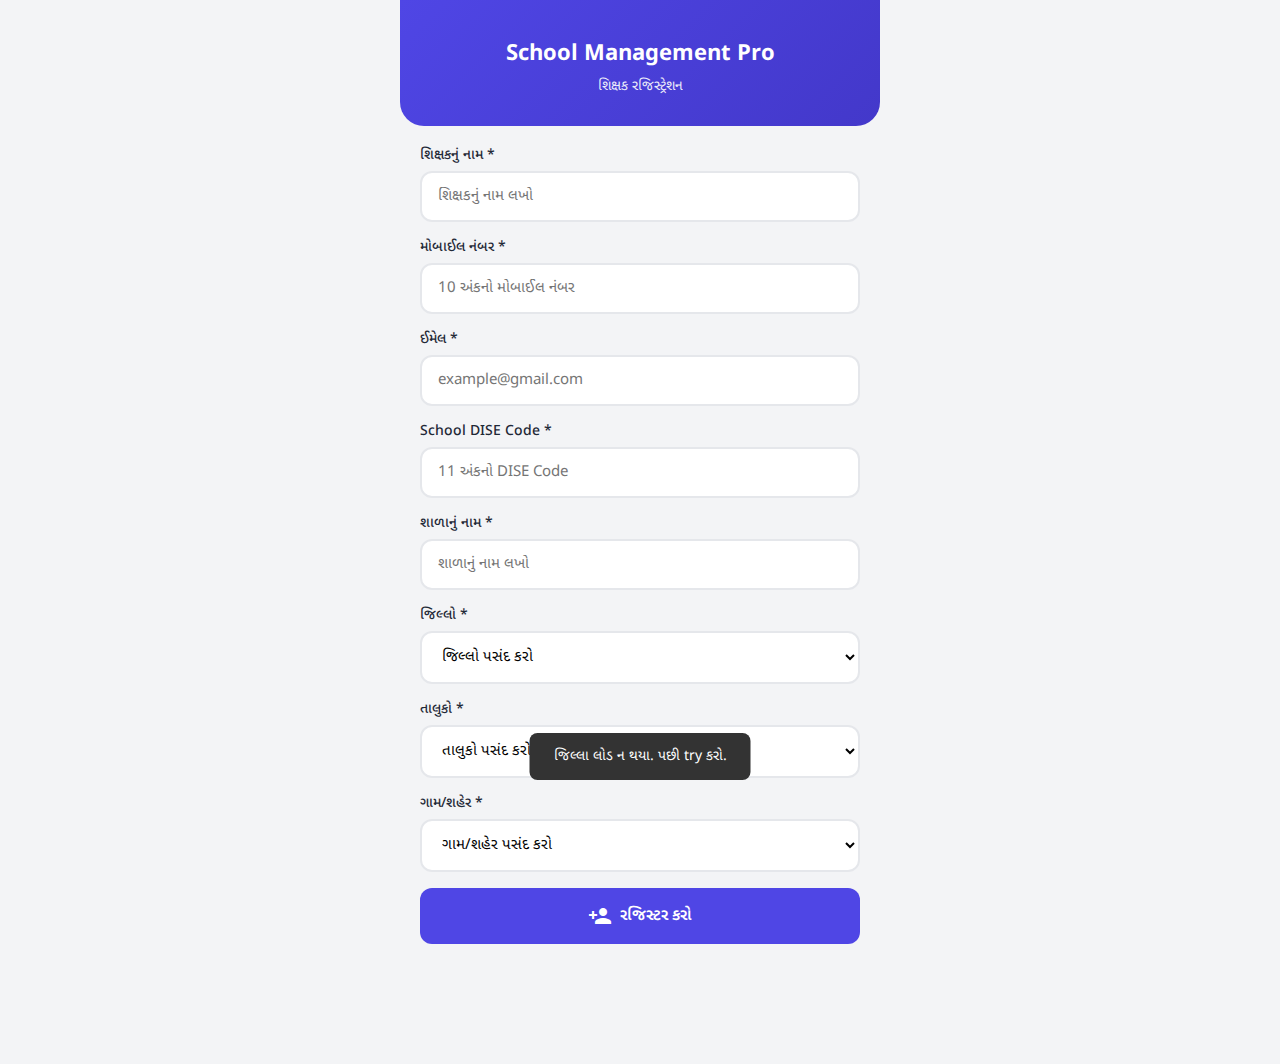
<file: index.html>
<!DOCTYPE html>
<html lang="gu">
<head>
  <meta charset="UTF-8">
  <meta name="viewport" content="width=device-width, initial-scale=1.0, maximum-scale=1.0, user-scalable=no">
  <meta name="theme-color" content="#4F46E5">
  <meta name="description" content="School Management Pro - શાળા વ્યવસ્થાપન એપ">
  
  <!-- PWA -->
  <link rel="manifest" href="manifest.json">
  <link rel="apple-touch-icon" href="icons/icon-192.png">
  <meta name="apple-mobile-web-app-capable" content="yes">
  <meta name="apple-mobile-web-app-status-bar-style" content="black-translucent">
  
  <title>School Management Pro</title>
  
  <!-- Google Fonts -->
  <link href="https://fonts.googleapis.com/css2?family=Noto+Sans+Gujarati:wght@400;500;600;700&display=swap" rel="stylesheet">
  <link href="https://fonts.googleapis.com/icon?family=Material+Icons" rel="stylesheet">
  
  <!-- CSS -->
  <link rel="stylesheet" href="style.css">
</head>
<body>
  <div id="app">
    
    <!-- Splash Screen -->
    <div id="splash-screen" class="screen active">
      <div class="splash-content">
        <div class="app-icon">
          <span class="material-icons">school</span>
        </div>
        <h1>School Management Pro</h1>
        <div class="loader"></div>
        <p class="splash-text">Loading...</p>
      </div>
    </div>

    <!-- Registration Screen -->
    <div id="registration-screen" class="screen">
      <div class="header">
        <h1>School Management Pro</h1>
        <p>શિક્ષક રજિસ્ટ્રેશન</p>
      </div>
      <div class="form-container">
        <div class="input-group">
          <label>શિક્ષકનું નામ *</label>
          <input type="text" id="teacherName" placeholder="શિક્ષકનું નામ લખો">
        </div>
        <div class="input-group">
          <label>મોબાઈલ નંબર *</label>
          <input type="tel" id="mobile" placeholder="10 અંકનો મોબાઈલ નંબર" maxlength="10" inputmode="numeric">
        </div>
        <div class="input-group">
          <label>ઈમેલ *</label>
          <input type="email" id="email" placeholder="example@gmail.com">
        </div>
        <div class="input-group">
          <label>School DISE Code *</label>
          <input type="text" id="schoolDISE" placeholder="11 અંકનો DISE Code" maxlength="11" inputmode="numeric">
        </div>
        <div class="input-group">
          <label>શાળાનું નામ *</label>
          <input type="text" id="schoolName" placeholder="શાળાનું નામ લખો">
        </div>
        <div class="input-group">
          <label>જિલ્લો *</label>
          <select id="district">
            <option value="">જિલ્લો પસંદ કરો</option>
          </select>
        </div>
        <div class="input-group">
          <label>તાલુકો *</label>
          <select id="taluka">
            <option value="">તાલુકો પસંદ કરો</option>
          </select>
        </div>
        <div class="input-group">
          <label>ગામ/શહેર *</label>
          <select id="city">
            <option value="">ગામ/શહેર પસંદ કરો</option>
          </select>
        </div>
        <button class="btn-primary" id="registerBtn">
          <span class="material-icons">person_add</span>
          રજિસ્ટર કરો
        </button>
      </div>
    </div>

    <!-- Main Dashboard -->
    <div id="dashboard-screen" class="screen">
      <div class="dashboard-header">
        <div class="app-title">School Management Pro</div>
        <div class="user-info">
          <span class="greeting">નમસ્તે, <span id="userName"></span></span>
          <span class="school-info" id="schoolInfo"></span>
        </div>
      </div>
      
      <div class="card-grid">
        <div class="card" data-screen="absent">
          <div class="card-icon absent"><span class="material-icons">person_off</span></div>
          <span class="card-title">Absent Message</span>
        </div>
        <div class="card" data-screen="testmarks">
          <div class="card-icon marks"><span class="material-icons">grading</span></div>
          <span class="card-title">Test Marks</span>
        </div>
        <div class="card" data-screen="homework">
          <div class="card-icon homework"><span class="material-icons">menu_book</span></div>
          <span class="card-title">Homework</span>
        </div>
        <div class="card" data-screen="othermsg">
          <div class="card-icon other"><span class="material-icons">chat</span></div>
          <span class="card-title">Other Message</span>
        </div>
        <div class="card" data-screen="finalexam">
          <div class="card-icon exam"><span class="material-icons">emoji_events</span></div>
          <span class="card-title">Final Exam</span>
        </div>
        <div class="card" data-screen="students">
          <div class="card-icon students"><span class="material-icons">groups</span></div>
          <span class="card-title">Update Students</span>
        </div>
        <div class="card" data-screen="settings">
          <div class="card-icon settings"><span class="material-icons">settings</span></div>
          <span class="card-title">Settings</span>
        </div>
        <div class="card" data-screen="helper">
          <div class="card-icon helper"><span class="material-icons">help_outline</span></div>
          <span class="card-title">Teacher Helper</span>
        </div>
        <div class="card" data-screen="contact">
          <div class="card-icon contact"><span class="material-icons">contact_support</span></div>
          <span class="card-title">Contact Us</span>
        </div>
      </div>
    </div>

    <!-- Absent Message Screen -->
    <div id="absent-screen" class="screen">
      <div class="screen-header">
        <button class="back-btn"><span class="material-icons">arrow_back</span></button>
        <h2>Absent Message</h2>
      </div>
      <div class="tabs">
        <button class="tab active" data-tab="sms">SMS</button>
        <button class="tab" data-tab="whatsapp">WhatsApp</button>
        <button class="tab" data-tab="call">Call</button>
      </div>
      <div class="student-list" id="absentStudentList"></div>
      <div class="bottom-section">
        <button class="btn-send" id="absentSendBtn"><span class="material-icons">send</span> મેસેજ મોકલો</button>
        <div class="grade-strip" id="absentGradeStrip"></div>
      </div>
    </div>

    <!-- Test Marks Screen -->
    <div id="testmarks-screen" class="screen">
      <div class="screen-header">
        <button class="back-btn"><span class="material-icons">arrow_back</span></button>
        <h2>Test Marks</h2>
      </div>
      <div class="tabs">
        <button class="tab active" data-tab="sms">SMS</button>
        <button class="tab" data-tab="whatsapp">WhatsApp</button>
      </div>
      <div class="marks-header">
        <select id="testSubject"><option value="">વિષય પસંદ કરો</option></select>
        <input type="date" id="testDate">
        <input type="number" id="totalMarks" placeholder="કુલ માર્ક્સ">
      </div>
      <div class="student-list" id="testmarksStudentList"></div>
      <div class="bottom-section">
        <button class="btn-send" id="testmarksSendBtn"><span class="material-icons">send</span> માર્ક્સ મોકલો</button>
        <div class="grade-strip" id="testmarksGradeStrip"></div>
      </div>
    </div>

    <!-- Homework Screen -->
    <div id="homework-screen" class="screen">
      <div class="screen-header">
        <button class="back-btn"><span class="material-icons">arrow_back</span></button>
        <h2>Homework</h2>
      </div>
      <div class="tabs">
        <button class="tab active" data-tab="sms">SMS</button>
        <button class="tab" data-tab="whatsapp">WhatsApp</button>
      </div>
      <div class="homework-subjects" id="homeworkSubjects"></div>
      <div class="bottom-section">
        <button class="btn-send" id="homeworkSendBtn"><span class="material-icons">send</span> હોમવર્ક મોકલો</button>
        <div class="grade-strip" id="homeworkGradeStrip"></div>
      </div>
    </div>

    <!-- Other Message Screen -->
    <div id="othermsg-screen" class="screen">
      <div class="screen-header">
        <button class="back-btn"><span class="material-icons">arrow_back</span></button>
        <h2>Other Message</h2>
      </div>
      <div class="tabs">
        <button class="tab active" data-tab="sms">SMS</button>
        <button class="tab" data-tab="whatsapp">WhatsApp</button>
      </div>
      <div class="message-box">
        <textarea id="customMessage" placeholder="અહીં મેસેજ લખો..." rows="5"></textarea>
      </div>
      <div class="bottom-section">
        <button class="btn-send" id="othermsgSendBtn"><span class="material-icons">send</span> મેસેજ મોકલો</button>
        <div class="grade-strip" id="othermsgGradeStrip"></div>
      </div>
    </div>

    <!-- Final Exam Screen -->
    <div id="finalexam-screen" class="screen">
      <div class="screen-header">
        <button class="back-btn"><span class="material-icons">arrow_back</span></button>
        <h2>Final Exam</h2>
      </div>
      <div class="tabs">
        <button class="tab active" data-tab="sms">SMS</button>
        <button class="tab" data-tab="whatsapp">WhatsApp</button>
      </div>
      <div class="exam-status" id="examStatus"></div>
      <div class="student-list" id="finalexamStudentList"></div>
      <div class="bottom-section">
        <button class="btn-send" id="finalexamSendBtn"><span class="material-icons">send</span> બધાને માર્ક્સ મોકલો</button>
        <div class="grade-strip" id="finalexamGradeStrip"></div>
      </div>
    </div>

    <!-- Student Entry Screen -->
    <div id="studententry-screen" class="screen">
      <div class="screen-header">
        <button class="back-btn"><span class="material-icons">arrow_back</span></button>
        <h2 id="studentEntryName"></h2>
      </div>
      <div class="attendance-toggle">
        <label class="toggle-option">
          <input type="radio" name="studentAttendance" value="present" checked>
          <span class="toggle-btn present">હાજર</span>
        </label>
        <label class="toggle-option">
          <input type="radio" name="studentAttendance" value="absent">
          <span class="toggle-btn absent">ગેરહાજર</span>
        </label>
      </div>
      <div class="marks-entry" id="marksEntrySection">
        <h3>માર્ક્સ દાખલ કરો</h3>
        <div id="subjectMarksInputs"></div>
        <div class="input-group">
          <label>કુલ ગુણ (દરેક વિષય માટે)</label>
          <input type="number" id="examTotalMarks" placeholder="100">
        </div>
      </div>
      <button class="btn-primary save-marks-btn" id="saveMarksBtn">
        <span class="material-icons">save</span> માર્ક્સ સેવ કરો
      </button>
    </div>

    <!-- Update Students Screen -->
    <div id="students-screen" class="screen">
      <div class="screen-header">
        <button class="back-btn"><span class="material-icons">arrow_back</span></button>
        <h2>Update Students</h2>
      </div>
      <div class="tabs">
        <button class="tab active" data-tab="import">Import Students</button>
        <button class="tab" data-tab="remove">Remove Students</button>
      </div>
      
      <div id="importSection" class="student-section">
        <div class="section-card">
          <h3><span class="material-icons">person_add</span> Quick Add Student</h3>
          <div class="input-group">
            <input type="text" id="quickStudentName" placeholder="વિદ્યાર્થીનું નામ">
          </div>
          <div class="input-group">
            <input type="tel" id="quickStudentMobile" placeholder="મોબાઈલ નંબર" maxlength="10">
          </div>
          <div class="input-group">
            <select id="quickStudentGrade"></select>
          </div>
          <button class="btn-primary" id="quickAddBtn">
            <span class="material-icons">add</span> Add Student
          </button>
        </div>
        
        <div class="section-card">
          <h3><span class="material-icons">upload_file</span> Import from Excel/CSV</h3>
          <div class="template-download">
            <p>Excel Template</p>
            <button class="btn-outline" id="downloadTemplateBtn">
              <span class="material-icons">download</span> Click Here
            </button>
            <small>Excel ડાઉનલોડ કરો અને તેમાં વિદ્યાર્થીઓના નામ નાખીને અપલોડ કરો</small>
          </div>
          <div class="file-upload" id="fileUploadArea">
            <span class="material-icons">cloud_upload</span>
            <p>ફાઈલ અહીં ડ્રોપ કરો અથવા ક્લિક કરો</p>
            <input type="file" id="studentFile" accept=".xlsx,.xls,.csv">
          </div>
          <div class="import-options">
            <label class="radio-option">
              <input type="radio" name="importOption" value="replace">
              <span>Replace All Students</span>
              <small>અગાઉના બધા વિદ્યાર્થીઓ દૂર કરી નવા ઉમેરો</small>
            </label>
            <label class="radio-option">
              <input type="radio" name="importOption" value="add" checked>
              <span>Add New Students</span>
              <small>અગાઉના વિદ્યાર્થીઓ રાખીને નવા ઉમેરો</small>
            </label>
          </div>
          <div class="input-group">
            <select id="importGrade"></select>
          </div>
          <button class="btn-primary" id="importBtn">
            <span class="material-icons">publish</span> Import
          </button>
        </div>
      </div>
      
      <div id="removeSection" class="student-section" style="display:none;">
        <div class="section-card">
          <div class="input-group">
            <select id="removeGrade"></select>
          </div>
          <div class="student-list" id="removeStudentList"></div>
          <button class="btn-danger" id="removeBtn">
            <span class="material-icons">delete</span> Remove Selected Students
          </button>
        </div>
      </div>
    </div>

    <!-- Settings Screen -->
    <div id="settings-screen" class="screen">
      <div class="screen-header">
        <button class="back-btn"><span class="material-icons">arrow_back</span></button>
        <h2>Settings</h2>
      </div>
      <div class="tabs">
        <button class="tab active" data-tab="language">Language</button>
        <button class="tab" data-tab="message">Message</button>
      </div>
      
      <div id="languageSection" class="settings-section">
        <h3>Select App Language</h3>
        <p>બધા સંદેશાઓ આ ભાષામાં મોકલાશે</p>
        <div class="language-options">
          <label class="radio-option"><input type="radio" name="language" value="gujarati" checked><span>ગુજરાતી</span></label>
          <label class="radio-option"><input type="radio" name="language" value="english"><span>English</span></label>
          <label class="radio-option"><input type="radio" name="language" value="hindi"><span>हिन्दी</span></label>
        </div>
        <button class="btn-primary" id="saveLanguageBtn"><span class="material-icons">save</span> Save Language</button>
      </div>
      
      <div id="messageSection" class="settings-section" style="display:none;">
        <div class="template-card">
          <h4>Absent Message Template</h4>
          <textarea id="absentTemplate">આજે તારીખ ({date}) {name} શાળામાં ગેરહાજર હતા. તો આપનું બાળક રોજ શાળામાં હાજર રહે તેવી નમ્ર વિનંતી, (શ્રી {school}).</textarea>
        </div>
        <div class="template-card">
          <h4>Marks Message Template</h4>
          <textarea id="marksTemplate">આજે તારીખ({date}) {subject} ની ટેસ્ટમાં {name} ના માર્ક્સ: {marks}/{total}, (શ્રી {school}).</textarea>
        </div>
        <div class="template-card">
          <h4>TEST Message (Absent)</h4>
          <textarea id="testAbsentTemplate">આજે તારીખ({date}) {subject} ની ટેસ્ટમાં {name} ગેરહાજર હતા, (શ્રી {school}).</textarea>
        </div>
        <div class="template-card">
          <h4>Homework Message Template</h4>
          <textarea id="homeworkTemplate">આજે તારીખ ({date}) ના રોજ આજનું હોમવર્ક: {subjects}, (શ્રી {school}).</textarea>
        </div>
        <div class="template-card">
          <h4>Final Exam Message Template</h4>
          <textarea id="finalExamTemplate">વિદ્યાર્થી: {name} નું પ્રથમ સત્રાંત પરીક્ષાનું પરિણામ: {marks}, (શ્રી {school}).</textarea>
        </div>
        <div class="template-card">
          <h4>Final Exam Absent Message</h4>
          <textarea id="finalAbsentTemplate">વિદ્યાર્થી: {name} પ્રથમ સત્રાંત પરીક્ષામાં ગેરહાજર હતા, (શ્રી {school}).</textarea>
        </div>
        <div class="template-actions">
          <button class="btn-outline" id="resetTemplatesBtn"><span class="material-icons">refresh</span> Reset</button>
          <button class="btn-primary" id="saveTemplatesBtn"><span class="material-icons">save</span> Save</button>
        </div>
      </div>
    </div>

    <!-- Teacher Helper Screen -->
    <div id="helper-screen" class="screen">
      <div class="screen-header">
        <button class="back-btn"><span class="material-icons">arrow_back</span></button>
        <h2>Teacher Helper</h2>
      </div>
      <div class="helper-list" id="helperList"></div>
    </div>

    <!-- Contact Us Screen -->
    <div id="contact-screen" class="screen">
      <div class="screen-header">
        <button class="back-btn"><span class="material-icons">arrow_back</span></button>
        <h2>Contact Us</h2>
      </div>
      <div class="contact-options">
        <a class="contact-card" id="emailSupport"><span class="material-icons">email</span><span>Email Support</span></a>
        <a class="contact-card" id="whatsappSupport"><span class="material-icons">chat</span><span>WhatsApp Support</span></a>
      </div>
      <div class="social-section">
        <h3>Follow Us</h3>
        <div class="social-links" id="socialLinks"></div>
      </div>
    </div>

  </div>

  <!-- Toast -->
  <div id="toast" class="toast"></div>
  
  <!-- Loading -->
  <div id="loadingOverlay" class="loading-overlay">
    <div class="spinner"></div>
  </div>

  <!-- Confirm Dialog -->
  <div id="confirmDialog" class="dialog-overlay">
    <div class="dialog">
      <p id="confirmMessage"></p>
      <div class="dialog-actions">
        <button class="btn-outline" id="confirmCancel">રદ કરો</button>
        <button class="btn-danger" id="confirmOk">હા, ડિલીટ કરો</button>
      </div>
    </div>
  </div>

  <script src="app.js"></script>
</body>
</html>
</file>
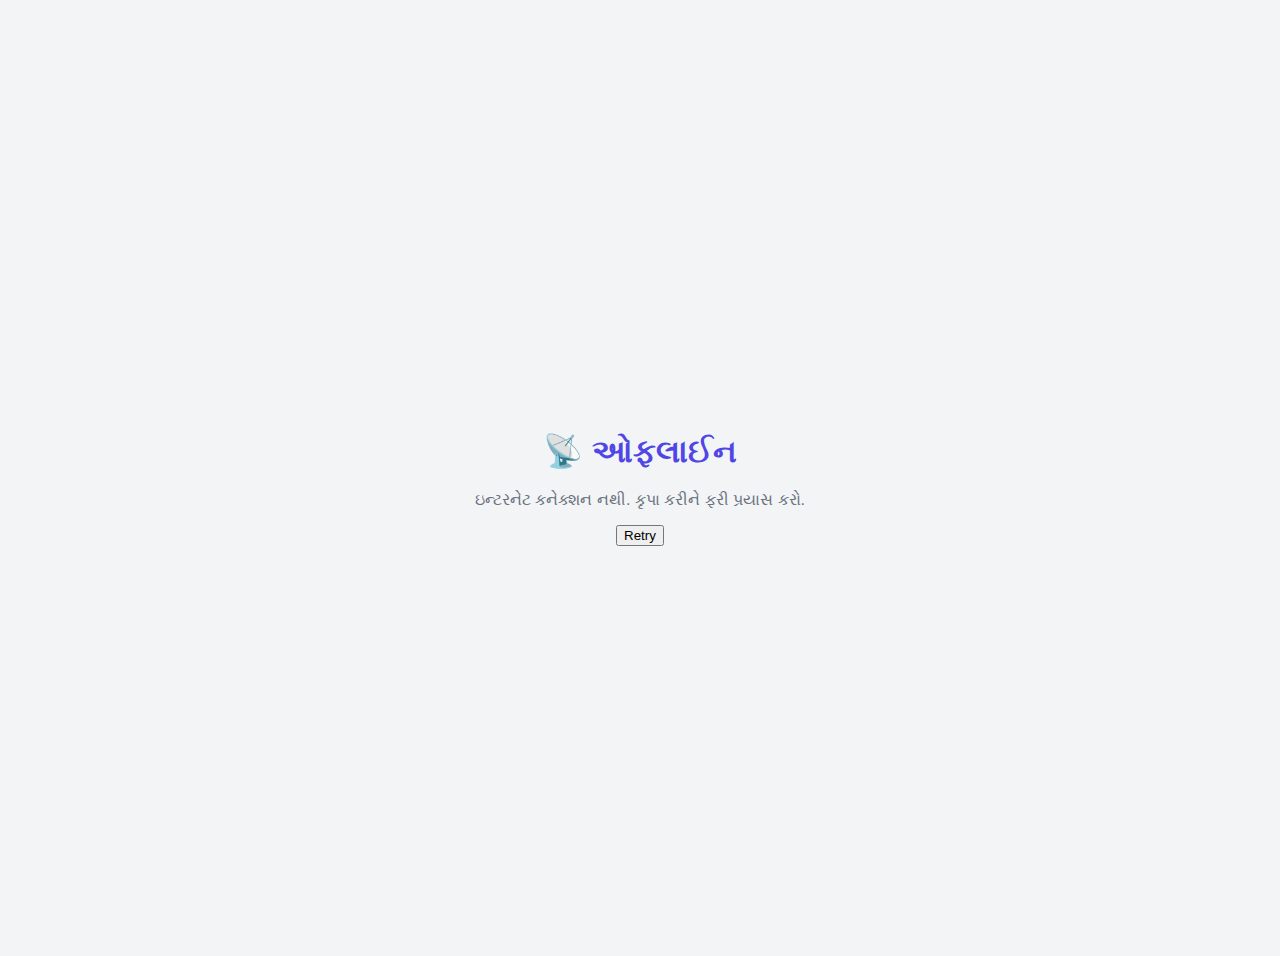
<file: offline.html>
<!DOCTYPE html>
<html lang="gu">
<head>
  <meta charset="UTF-8">
  <meta name="viewport" content="width=device-width, initial-scale=1.0">
  <title>Offline - School Management Pro</title>
  <style>
    body { font-family: sans-serif; display: flex; align-items: center; justify-content: center; min-height: 100vh; background: #F3F4F6; text-align: center; padding: 20px; }
    h1 { color: #4F46E5; }
    p { color: #6B7280; }
  </style>
</head>
<body>
  <div>
    <h1>📡 ઓફલાઈન</h1>
    <p>ઇન્ટરનેટ કનેક્શન નથી. કૃપા કરીને ફરી પ્રયાસ કરો.</p>
    <button onclick="location.reload()">Retry</button>
  </div>
</body>
</html>
</file>
<file: style.css>
/* ========== ROOT VARIABLES ========== */
:root {
  --primary: #4F46E5;
  --primary-dark: #4338CA;
  --secondary: #10B981;
  --danger: #EF4444;
  --warning: #F59E0B;
  --bg: #F3F4F6;
  --card-bg: #FFFFFF;
  --text: #1F2937;
  --text-light: #6B7280;
  --border: #E5E7EB;
  --shadow: 0 4px 6px -1px rgba(0, 0, 0, 0.1);
  --radius: 12px;
}

/* ========== RESET ========== */
* {
  margin: 0;
  padding: 0;
  box-sizing: border-box;
}

body {
  font-family: 'Noto Sans Gujarati', sans-serif;
  background: var(--bg);
  color: var(--text);
  min-height: 100vh;
  -webkit-tap-highlight-color: transparent;
  overflow-x: hidden;
}

#app {
  max-width: 480px;
  margin: 0 auto;
  min-height: 100vh;
  background: var(--bg);
  position: relative;
}

/* ========== SCREENS ========== */
.screen {
  display: none;
  min-height: 100vh;
  padding-bottom: 100px;
}

.screen.active {
  display: block;
  animation: fadeIn 0.3s ease;
}

@keyframes fadeIn {
  from { opacity: 0; }
  to { opacity: 1; }
}

/* ========== SPLASH SCREEN ========== */
#splash-screen {
  display: flex;
  align-items: center;
  justify-content: center;
  background: linear-gradient(135deg, var(--primary), var(--primary-dark));
  padding-bottom: 0;
}

.splash-content {
  text-align: center;
  color: white;
}

.app-icon {
  width: 100px;
  height: 100px;
  background: white;
  border-radius: 24px;
  display: flex;
  align-items: center;
  justify-content: center;
  margin: 0 auto 20px;
  box-shadow: 0 10px 40px rgba(0,0,0,0.2);
}

.app-icon .material-icons {
  font-size: 56px;
  color: var(--primary);
}

.splash-content h1 {
  font-size: 24px;
  margin-bottom: 24px;
}

.splash-text {
  margin-top: 16px;
  opacity: 0.8;
}

.loader {
  width: 40px;
  height: 40px;
  border: 3px solid rgba(255,255,255,0.3);
  border-top-color: white;
  border-radius: 50%;
  animation: spin 1s linear infinite;
  margin: 0 auto;
}

@keyframes spin {
  to { transform: rotate(360deg); }
}

/* ========== HEADERS ========== */
.header {
  background: linear-gradient(135deg, var(--primary), var(--primary-dark));
  padding: 40px 20px 30px;
  text-align: center;
  color: white;
  border-radius: 0 0 24px 24px;
}

.header h1 {
  font-size: 22px;
  margin-bottom: 8px;
}

.header p {
  opacity: 0.9;
  font-size: 14px;
}

.dashboard-header {
  background: linear-gradient(135deg, var(--primary), var(--primary-dark));
  padding: 20px;
  color: white;
  border-radius: 0 0 24px 24px;
}

.app-title {
  font-size: 20px;
  font-weight: 600;
  margin-bottom: 12px;
}

.user-info {
  background: rgba(255,255,255,0.15);
  padding: 12px 16px;
  border-radius: 12px;
}

.greeting {
  display: block;
  font-size: 16px;
  font-weight: 500;
}

.school-info {
  display: block;
  font-size: 12px;
  opacity: 0.9;
  margin-top: 4px;
}

.screen-header {
  display: flex;
  align-items: center;
  padding: 16px;
  background: var(--card-bg);
  border-bottom: 1px solid var(--border);
  position: sticky;
  top: 0;
  z-index: 100;
}

.back-btn {
  width: 40px;
  height: 40px;
  border: none;
  background: var(--bg);
  border-radius: 10px;
  display: flex;
  align-items: center;
  justify-content: center;
  cursor: pointer;
  margin-right: 12px;
  transition: background 0.2s;
}

.back-btn:active {
  background: var(--border);
}

.screen-header h2 {
  font-size: 18px;
  font-weight: 600;
}

/* ========== FORMS ========== */
.form-container {
  padding: 20px;
}

.input-group {
  margin-bottom: 16px;
}

.input-group label {
  display: block;
  font-size: 14px;
  font-weight: 500;
  margin-bottom: 6px;
  color: var(--text);
}

.input-group input,
.input-group select,
.input-group textarea {
  width: 100%;
  padding: 14px 16px;
  border: 2px solid var(--border);
  border-radius: var(--radius);
  font-size: 15px;
  font-family: inherit;
  transition: border-color 0.2s;
  background: white;
}

.input-group input:focus,
.input-group select:focus,
.input-group textarea:focus {
  outline: none;
  border-color: var(--primary);
}

/* ========== BUTTONS ========== */
.btn-primary {
  width: 100%;
  padding: 16px;
  background: var(--primary);
  color: white;
  border: none;
  border-radius: var(--radius);
  font-size: 16px;
  font-weight: 600;
  font-family: inherit;
  cursor: pointer;
  display: flex;
  align-items: center;
  justify-content: center;
  gap: 8px;
  transition: background 0.2s, transform 0.1s;
}

.btn-primary:hover {
  background: var(--primary-dark);
}

.btn-primary:active {
  transform: scale(0.98);
}

.btn-outline {
  padding: 12px 20px;
  background: transparent;
  color: var(--primary);
  border: 2px solid var(--primary);
  border-radius: var(--radius);
  font-size: 14px;
  font-weight: 500;
  font-family: inherit;
  cursor: pointer;
  display: inline-flex;
  align-items: center;
  gap: 6px;
}

.btn-danger {
  width: 100%;
  padding: 16px;
  background: var(--danger);
  color: white;
  border: none;
  border-radius: var(--radius);
  font-size: 16px;
  font-weight: 600;
  font-family: inherit;
  cursor: pointer;
  display: flex;
  align-items: center;
  justify-content: center;
  gap: 8px;
}

.btn-send {
  width: 100%;
  padding: 14px;
  background: var(--secondary);
  color: white;
  border: none;
  border-radius: var(--radius);
  font-size: 15px;
  font-weight: 600;
  font-family: inherit;
  cursor: pointer;
  display: flex;
  align-items: center;
  justify-content: center;
  gap: 8px;
  margin-bottom: 12px;
}

/* ========== CARD GRID ========== */
.card-grid {
  display: grid;
  grid-template-columns: repeat(3, 1fr);
  gap: 12px;
  padding: 20px;
}

.card {
  background: var(--card-bg);
  border-radius: var(--radius);
  padding: 16px 12px;
  text-align: center;
  box-shadow: var(--shadow);
  cursor: pointer;
  transition: transform 0.2s;
}

.card:active {
  transform: scale(0.95);
}

.card-icon {
  width: 48px;
  height: 48px;
  border-radius: 12px;
  display: flex;
  align-items: center;
  justify-content: center;
  margin: 0 auto 8px;
}

.card-icon .material-icons {
  font-size: 26px;
  color: white;
}

.card-icon.absent { background: linear-gradient(135deg, #EF4444, #DC2626); }
.card-icon.marks { background: linear-gradient(135deg, #3B82F6, #2563EB); }
.card-icon.homework { background: linear-gradient(135deg, #8B5CF6, #7C3AED); }
.card-icon.other { background: linear-gradient(135deg, #10B981, #059669); }
.card-icon.exam { background: linear-gradient(135deg, #F59E0B, #D97706); }
.card-icon.students { background: linear-gradient(135deg, #EC4899, #DB2777); }
.card-icon.settings { background: linear-gradient(135deg, #6B7280, #4B5563); }
.card-icon.helper { background: linear-gradient(135deg, #14B8A6, #0D9488); }
.card-icon.contact { background: linear-gradient(135deg, #6366F1, #4F46E5); }

.card-title {
  font-size: 11px;
  font-weight: 500;
  color: var(--text);
}

/* ========== TABS ========== */
.tabs {
  display: flex;
  background: var(--card-bg);
  padding: 8px;
  gap: 8px;
  position: sticky;
  top: 72px;
  z-index: 99;
}

.tab {
  flex: 1;
  padding: 12px;
  border: none;
  background: var(--bg);
  border-radius: 8px;
  font-size: 14px;
  font-weight: 500;
  font-family: inherit;
  cursor: pointer;
  transition: all 0.2s;
}

.tab.active {
  background: var(--primary);
  color: white;
}

/* ========== STUDENT LIST ========== */
.student-list {
  padding: 12px;
  max-height: calc(100vh - 280px);
  overflow-y: auto;
}

.student-item {
  background: var(--card-bg);
  border-radius: var(--radius);
  padding: 14px;
  margin-bottom: 10px;
  display: flex;
  align-items: center;
  justify-content: space-between;
  box-shadow: 0 1px 3px rgba(0,0,0,0.1);
}

.student-item.saved {
  background: #D1FAE5;
}

.student-info h4 {
  font-size: 15px;
  font-weight: 500;
  margin-bottom: 2px;
}

.student-info span {
  font-size: 12px;
  color: var(--text-light);
}

.attendance-btns {
  display: flex;
  gap: 8px;
  align-items: center;
}

.att-btn {
  width: 36px;
  height: 36px;
  border: none;
  border-radius: 8px;
  cursor: pointer;
  font-size: 12px;
  font-weight: 600;
  transition: all 0.2s;
}

.att-btn.present {
  background: #D1FAE5;
  color: #059669;
}

.att-btn.present.active {
  background: #10B981;
  color: white;
}

.att-btn.absent {
  background: #FEE2E2;
  color: #DC2626;
}

.att-btn.absent.active {
  background: #EF4444;
  color: white;
}

.call-btn {
  width: 44px;
  height: 44px;
  border: none;
  border-radius: 50%;
  background: var(--secondary);
  color: white;
  cursor: pointer;
  display: flex;
  align-items: center;
  justify-content: center;
}

.marks-input {
  width: 60px;
  padding: 8px;
  border: 2px solid var(--border);
  border-radius: 8px;
  text-align: center;
  font-size: 16px;
  font-weight: 600;
}

/* ========== BOTTOM SECTION ========== */
.bottom-section {
  position: fixed;
  bottom: 0;
  left: 0;
  right: 0;
  max-width: 480px;
  margin: 0 auto;
  background: var(--card-bg);
  padding: 12px;
  border-top: 1px solid var(--border);
  z-index: 100;
}

/* ========== GRADE STRIP ========== */
.grade-strip {
  display: flex;
  gap: 8px;
  overflow-x: auto;
  padding: 8px 0;
  -webkit-overflow-scrolling: touch;
  scrollbar-width: none;
}

.grade-strip::-webkit-scrollbar {
  display: none;
}

.grade-btn {
  flex-shrink: 0;
  padding: 10px 16px;
  background: var(--bg);
  border: none;
  border-radius: 20px;
  font-size: 13px;
  font-family: inherit;
  cursor: pointer;
  white-space: nowrap;
  transition: all 0.2s;
}

.grade-btn.active {
  background: var(--primary);
  color: white;
}

/* ========== MARKS HEADER ========== */
.marks-header {
  display: flex;
  gap: 8px;
  padding: 12px;
  background: var(--card-bg);
  flex-wrap: wrap;
}

.marks-header select,
.marks-header input {
  flex: 1;
  min-width: 100px;
  padding: 10px;
  border: 2px solid var(--border);
  border-radius: 8px;
  font-family: inherit;
}

/* ========== SECTION CARDS ========== */
.section-card {
  background: var(--card-bg);
  border-radius: var(--radius);
  padding: 20px;
  margin: 12px;
  box-shadow: var(--shadow);
}

.section-card h3 {
  font-size: 16px;
  margin-bottom: 16px;
  display: flex;
  align-items: center;
  gap: 8px;
}

/* ========== FILE UPLOAD ========== */
.file-upload {
  border: 2px dashed var(--border);
  border-radius: var(--radius);
  padding: 30px;
  text-align: center;
  margin: 16px 0;
  cursor: pointer;
  position: relative;
  transition: border-color 0.2s;
}

.file-upload:hover {
  border-color: var(--primary);
}

.file-upload input {
  position: absolute;
  inset: 0;
  opacity: 0;
  cursor: pointer;
}

.file-upload .material-icons {
  font-size: 40px;
  color: var(--primary);
}

.file-upload p {
  margin-top: 8px;
  color: var(--text-light);
}

/* ========== RADIO OPTIONS ========== */
.radio-option {
  display: flex;
  flex-direction: column;
  padding: 12px;
  border: 2px solid var(--border);
  border-radius: var(--radius);
  margin-bottom: 10px;
  cursor: pointer;
  transition: border-color 0.2s;
}

.radio-option:has(input:checked) {
  border-color: var(--primary);
  background: rgba(79, 70, 229, 0.05);
}

.radio-option input {
  position: absolute;
  opacity: 0;
}

.radio-option span {
  font-weight: 500;
}

.radio-option small {
  font-size: 12px;
  color: var(--text-light);
  margin-top: 4px;
}

/* ========== HOMEWORK SUBJECTS ========== */
.homework-subjects {
  padding: 12px;
}

.subject-item {
  background: var(--card-bg);
  border-radius: var(--radius);
  padding: 14px;
  margin-bottom: 10px;
  display: flex;
  align-items: flex-start;
  gap: 12px;
  flex-wrap: wrap;
}

.subject-checkbox {
  width: 24px;
  height: 24px;
  accent-color: var(--primary);
  margin-top: 4px;
}

.subject-name {
  font-weight: 500;
  min-width: 100px;
}

.subject-input {
  flex: 1;
  min-width: 150px;
  padding: 10px;
  border: 2px solid var(--border);
  border-radius: 8px;
  font-family: inherit;
  display: none;
}

.subject-input.show {
  display: block;
}

/* ========== MESSAGE BOX ========== */
.message-box {
  padding: 12px;
}

.message-box textarea {
  width: 100%;
  padding: 16px;
  border: 2px solid var(--border);
  border-radius: var(--radius);
  font-size: 15px;
  font-family: inherit;
  resize: vertical;
  min-height: 120px;
}

/* ========== TEMPLATE CARDS ========== */
.template-card {
  background: var(--card-bg);
  border-radius: var(--radius);
  padding: 16px;
  margin: 12px;
}

.template-card h4 {
  font-size: 14px;
  margin-bottom: 10px;
  color: var(--primary);
}

.template-card textarea {
  width: 100%;
  padding: 12px;
  border: 2px solid var(--border);
  border-radius: 8px;
  font-size: 13px;
  font-family: inherit;
  resize: vertical;
  min-height: 80px;
}

.template-actions {
  display: flex;
  gap: 12px;
  padding: 12px;
}

.template-actions button {
  flex: 1;
}

/* ========== ATTENDANCE TOGGLE ========== */
.attendance-toggle {
  display: flex;
  gap: 12px;
  padding: 16px;
  justify-content: center;
}

.toggle-option {
  cursor: pointer;
}

.toggle-option input {
  display: none;
}

.toggle-btn {
  padding: 12px 24px;
  border-radius: 20px;
  font-weight: 500;
  display: inline-block;
  transition: all 0.2s;
}

.toggle-btn.present {
  background: #D1FAE5;
  color: #059669;
}

.toggle-btn.absent {
  background: #FEE2E2;
  color: #DC2626;
}

.toggle-option input:checked + .toggle-btn.present {
  background: #10B981;
  color: white;
}

.toggle-option input:checked + .toggle-btn.absent {
  background: #EF4444;
  color: white;
}

/* ========== MARKS ENTRY ========== */
.marks-entry {
  padding: 16px;
}

.marks-entry h3 {
  font-size: 16px;
  margin-bottom: 16px;
}

.subject-marks-row {
  display: flex;
  align-items: center;
  gap: 12px;
  margin-bottom: 12px;
}

.subject-marks-row label {
  flex: 1;
  font-weight: 500;
}

.subject-marks-row input {
  width: 80px;
  padding: 10px;
  border: 2px solid var(--border);
  border-radius: 8px;
  text-align: center;
  font-size: 16px;
}

.save-marks-btn {
  margin: 20px 16px;
}

/* ========== EXAM STATUS ========== */
.exam-status {
  background: var(--card-bg);
  padding: 12px 16px;
  margin: 12px;
  border-radius: var(--radius);
  font-size: 14px;
  color: var(--text-light);
  text-align: center;
}

/* ========== CONTACT ========== */
.contact-options {
  padding: 20px;
  display: grid;
  grid-template-columns: 1fr 1fr;
  gap: 12px;
}

.contact-card {
  background: var(--card-bg);
  border-radius: var(--radius);
  padding: 24px 16px;
  text-align: center;
  text-decoration: none;
  color: var(--text);
  box-shadow: var(--shadow);
  display: flex;
  flex-direction: column;
  align-items: center;
  gap: 8px;
}

.contact-card .material-icons {
  font-size: 32px;
  color: var(--primary);
}

.social-section {
  padding: 20px;
}

.social-section h3 {
  font-size: 16px;
  margin-bottom: 16px;
}

.social-links {
  display: flex;
  gap: 12px;
  flex-wrap: wrap;
}

.social-links a {
  width: 50px;
  height: 50px;
  background: var(--card-bg);
  border-radius: 50%;
  display: flex;
  align-items: center;
  justify-content: center;
  box-shadow: var(--shadow);
}

.social-links img {
  width: 28px;
  height: 28px;
}

/* ========== HELPER LIST ========== */
.helper-list {
  padding: 12px;
}

.helper-item {
  background: var(--card-bg);
  border-radius: var(--radius);
  padding: 16px;
  margin-bottom: 10px;
  display: flex;
  align-items: center;
  justify-content: space-between;
  text-decoration: none;
  color: var(--text);
  box-shadow: var(--shadow);
}

.helper-item .material-icons {
  color: var(--primary);
}

/* ========== SETTINGS ========== */
.settings-section {
  padding: 16px;
}

.settings-section h3 {
  font-size: 18px;
  margin-bottom: 8px;
}

.settings-section > p {
  color: var(--text-light);
  margin-bottom: 16px;
}

.language-options {
  margin-bottom: 20px;
}

/* ========== TEMPLATE DOWNLOAD ========== */
.template-download {
  margin-bottom: 16px;
}

.template-download p {
  font-weight: 500;
  margin-bottom: 8px;
}

.template-download small {
  display: block;
  margin-top: 8px;
  color: var(--text-light);
}

/* ========== TOAST ========== */
.toast {
  position: fixed;
  bottom: 120px;
  left: 50%;
  transform: translateX(-50%);
  background: #333;
  color: white;
  padding: 14px 24px;
  border-radius: 8px;
  font-size: 14px;
  z-index: 1001;
  opacity: 0;
  pointer-events: none;
  transition: opacity 0.3s;
  max-width: 90%;
  text-align: center;
}

.toast.show {
  opacity: 1;
}

/* ========== LOADING ========== */
.loading-overlay {
  position: fixed;
  inset: 0;
  background: rgba(0,0,0,0.5);
  display: none;
  align-items: center;
  justify-content: center;
  z-index: 1002;
}

.loading-overlay.show {
  display: flex;
}

.spinner {
  width: 50px;
  height: 50px;
  border: 4px solid rgba(255,255,255,0.3);
  border-top-color: white;
  border-radius: 50%;
  animation: spin 1s linear infinite;
}

/* ========== DIALOG ========== */
.dialog-overlay {
  position: fixed;
  inset: 0;
  background: rgba(0,0,0,0.5);
  display: none;
  align-items: center;
  justify-content: center;
  z-index: 1003;
  padding: 20px;
}

.dialog-overlay.show {
  display: flex;
}

.dialog {
  background: white;
  border-radius: var(--radius);
  padding: 24px;
  max-width: 320px;
  width: 100%;
}

.dialog p {
  margin-bottom: 20px;
  line-height: 1.5;
}

.dialog-actions {
  display: flex;
  gap: 12px;
}

.dialog-actions button {
  flex: 1;
  padding: 12px;
}

/* ========== CHECKBOX ========== */
.student-checkbox {
  width: 22px;
  height: 22px;
  accent-color: var(--danger);
}

/* ========== RESPONSIVE ========== */
@media (max-width: 380px) {
  .card-grid {
    gap: 8px;
    padding: 12px;
  }
  
  .card {
    padding: 12px 8px;
  }
  
  .card-icon {
    width: 40px;
    height: 40px;
  }
  
  .card-title {
    font-size: 10px;
  }
}
</file>
